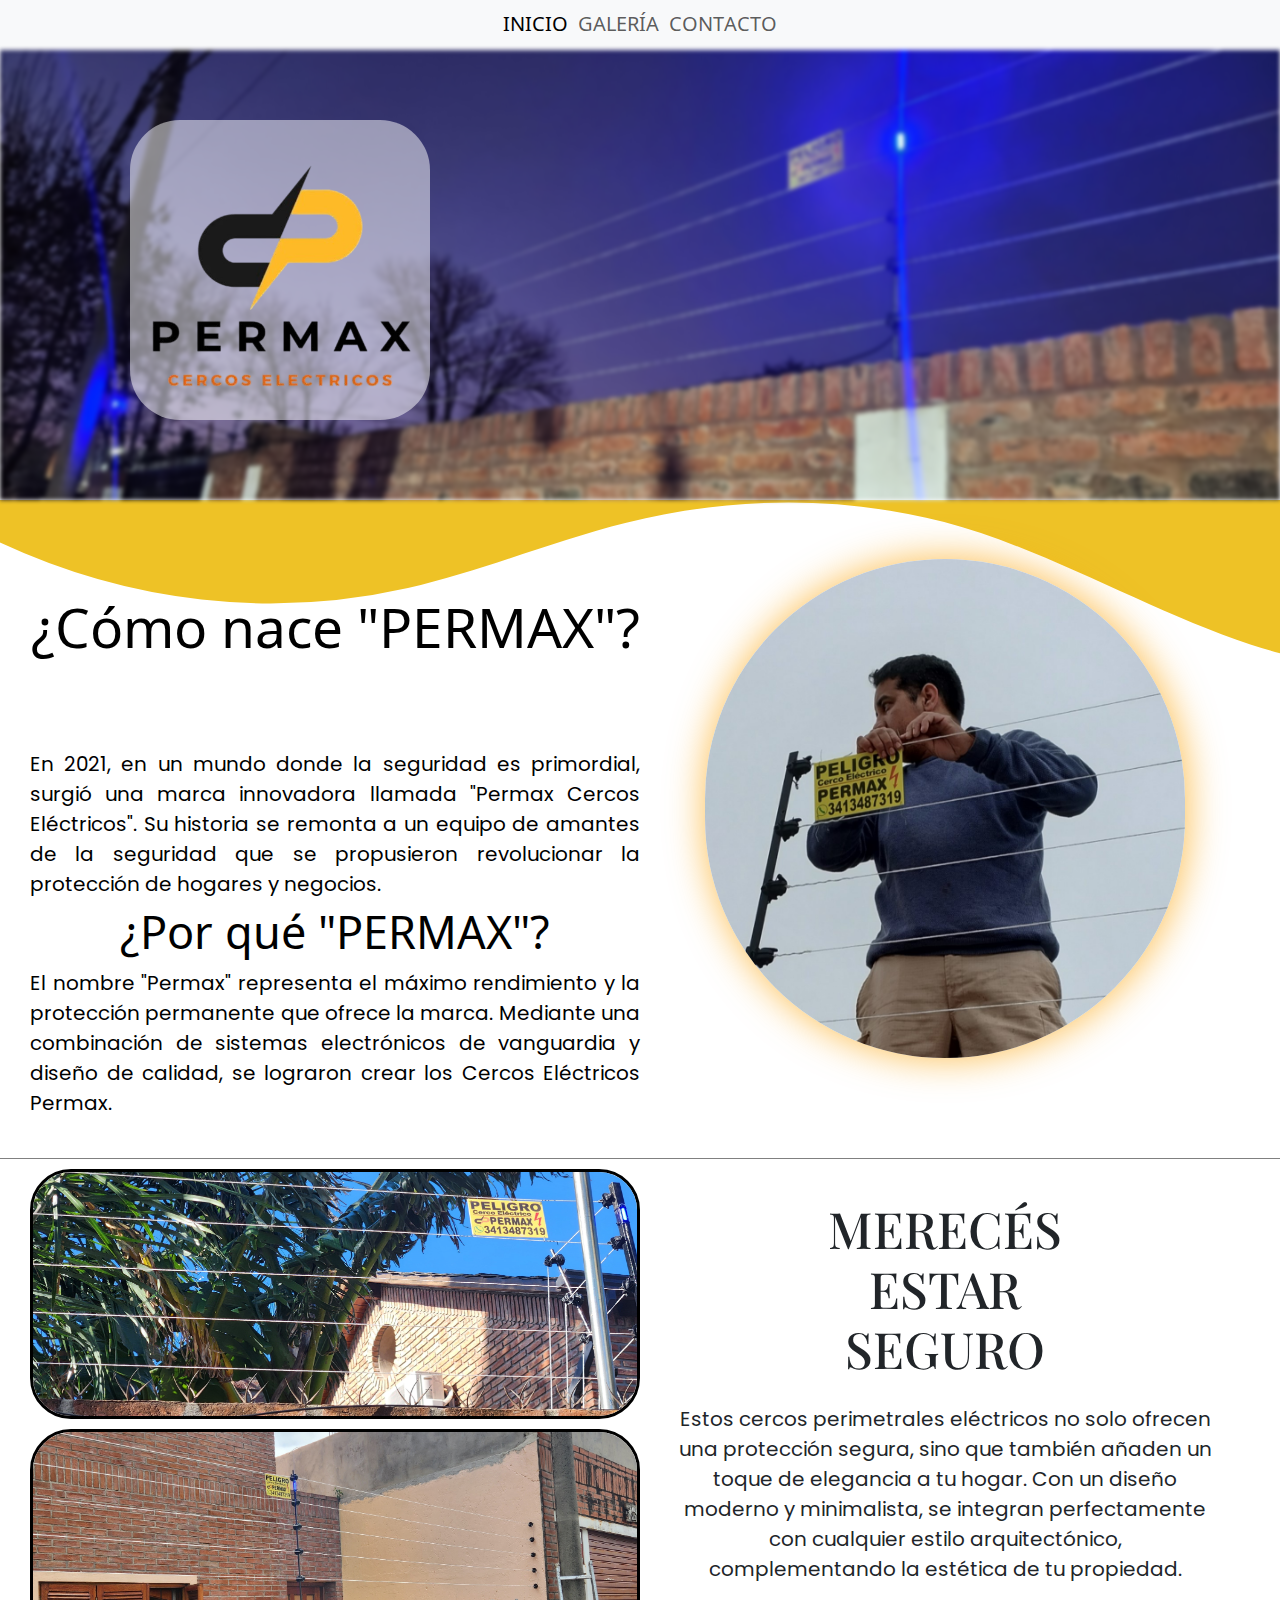
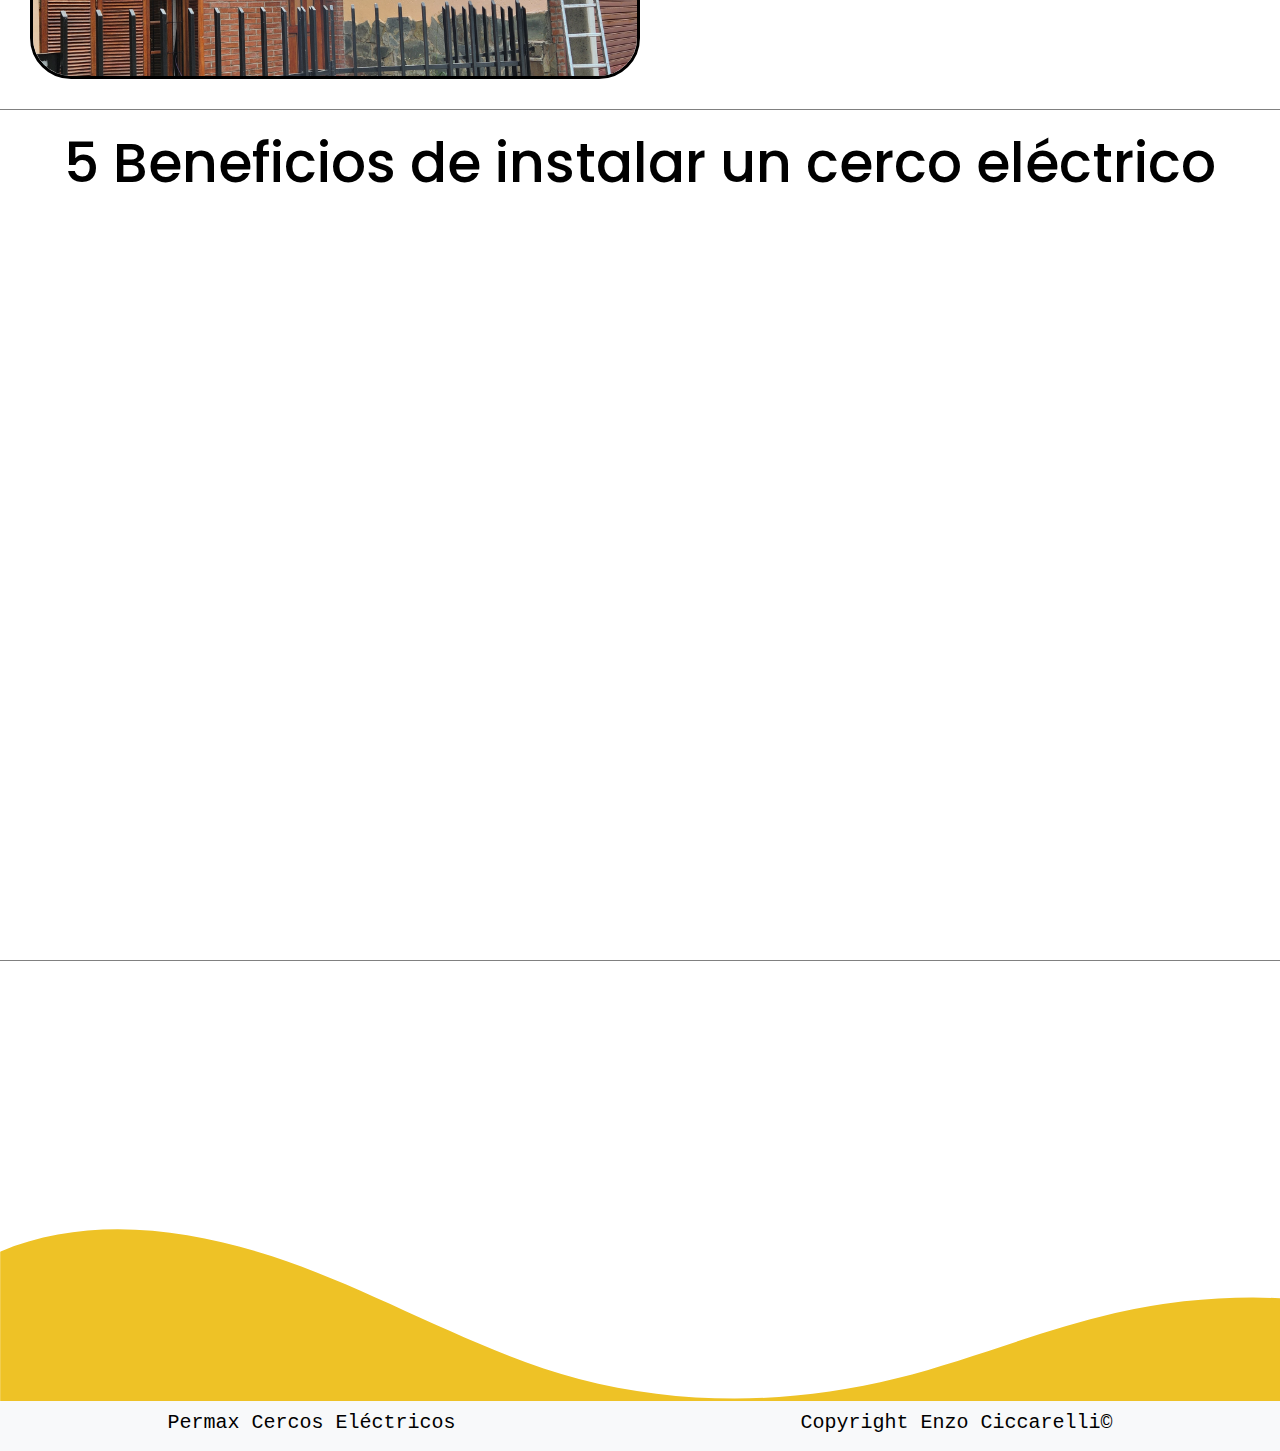
<file: index.html>
<!DOCTYPE html>
<html lang="en">
<head>
    <meta charset="UTF-8">
    <meta name="viewport" content="width=device-width, initial-scale=1.0">
    <meta name="description" content="Cercos perimetrales eléctricos Permax. Seguridad, protección y diseño de calidad, al servicio de tu propiedad.">
    <meta name="keywords" content="cercos eléctricos, cercos, Rosario, Permax, Permax cercos electriocos, permax cercos, cercos eléctricos rosario">
    <link href="https://cdn.jsdelivr.net/npm/bootstrap@5.3.3/dist/css/bootstrap.min.css" rel="stylesheet" integrity="sha384-QWTKZyjpPEjISv5WaRU9OFeRpok6YctnYmDr5pNlyT2bRjXh0JMhjY6hW+ALEwIH" crossorigin="anonymous">
    <link rel="stylesheet" href="https://cdnjs.cloudflare.com/ajax/libs/animate.css/4.1.1/animate.min.css">
    <link href="https://unpkg.com/aos@2.3.1/dist/aos.css" rel="stylesheet">
    <link rel="stylesheet" href="./css/estilos.css">
    <link rel="shortcut icon" href="./medios/logo2.png"/>
    <title>INICIO | PERMAX</title>
</head>
<body>
    <header>
        <nav class="navbar navbar-expand-lg bg-body-tertiary">
            <div class="container-fluid menu">
              <button class="navbar-toggler" type="button" data-bs-toggle="collapse" data-bs-target="#navbarNav" aria-controls="navbarNav" aria-expanded="false" aria-label="Toggle navigation">
                <span class="navbar-toggler-icon"></span>
              </button>
              <div class="collapse navbar-collapse navegador" id="navbarNav">
                <ul class="navbar-nav">
                  <li class="nav-item">
                    <a class="nav-link active" aria-current="page" href="#">INICIO</a>
                  </li>
                  <li class="nav-item">
                    <a class="nav-link" href="./pages/galeria.html">GALERÍA</a>
                  </li>
                  <li class="nav-item">
                    <a class="nav-link" href="./pages/contacto.html">CONTACTO</a>
                  </li>
                </ul>
              </div>
            </div>
          </nav>
    </header>
    <main>
        <section>
            <div>
                <img class="banner" src="./medios/banner.jpg" class="img-fluid" alt="...">
            </div>
            <div class="mediaQlogo">
                <img class="logo" src="./medios/logo.png"></img>
            </div>
            <div>
              <div style="overflow: hidden;">
                <svg
                  preserveAspectRatio="none"
                  viewBox="0 0 1200 120"
                  xmlns="http://www.w3.org/2000/svg"
                  style="fill: #eec226; width: 119%; height: 187px;"
                >
                  <path d="M321.39 56.44c58-10.79 114.16-30.13 172-41.86 82.39-16.72 168.19-17.73 250.45-.39C823.78 31 906.67 72 985.66 92.83c70.05 18.48 146.53 26.09 214.34 3V0H0v27.35a600.21 600.21 0 00321.39 29.09z" />
                </svg>
              </div>
            </div>
        </section>
        <section>
            <div class="informacion">
                <h1 class="titulo">¿Cómo nace "PERMAX"?</h1>
                <P class="descripcion">En 2021, en un mundo donde la seguridad es primordial, surgió una marca innovadora llamada "Permax Cercos Eléctricos". Su historia se remonta a un equipo de amantes de la seguridad que se propusieron revolucionar la protección de hogares y negocios.
                </P>
                <img style="margin: 0px auto;" class="img-info" src="./medios/comoNace.jpg">
                <h2 class="titulo2">¿Por qué "PERMAX"?</h2>
                <p class="descripcion2">El nombre "Permax" representa el máximo rendimiento y la protección permanente que ofrece la marca. Mediante una combinación de sistemas electrónicos de vanguardia y diseño de calidad, se lograron crear los Cercos Eléctricos Permax.</p>
            </div>
            <div class="merecesSeguridad">
              <h3 class="tituloMereces">MERECÉS<br>ESTAR<br>SEGURO</h3>
              <p class="descripcionSeguridad">Estos cercos perimetrales eléctricos no solo ofrecen una protección segura, sino que también añaden un toque de elegancia a tu hogar. Con un diseño moderno y minimalista, se integran perfectamente con cualquier estilo arquitectónico, complementando la estética de tu propiedad.</p>
              <img class="pic" src="./medios/seg.jpg">
              <img class="pic2" src="./medios/merecesSeguridad.jpg">
            </div>
            <div class="informacion2">
              <h2 class="cincoBeneficios">5 Beneficios de instalar un cerco eléctrico</h2>
              <div data-aos="flip-left" class="card">
                <h3 class="tituloSeguridad">SEGURIDAD</h3>
                <p class="desSeguridad">Un cerco eléctrico crea una barrera disuasoria para intrusos,
                  ya que el riesgo de recibir una descarga eléctrica actúa como una
                  protección efectiva.</p>
                <img class="seguridad" src="./medios/proteger.png"> 
              </div>
              <div data-aos="flip-left" class="card2">
                <h3 class="tituloDisuasion">DISUASIÓN</h3>
                <p class="desDisuasion">Saber que hay una barrera electrificada puede hacer que los delincuentes reconsideren su intento de ingresar a la propiedad.</p>
                <img class="disuasion" src="./medios/prohibido.png">
              </div>
              <div data-aos="flip-left" class="card3">
                <h3 class="tituloAlerta">ALERTA TEMPRANA</h3>
                <p class="desAlerta">Muchos cercos eléctricos están conectados a sistemas de alarma que se activan cuando se interrumpe el circuito eléctrico.
                  Esto proporciona una alerta temprana a los residentes.</p>
                  <img class="alerta" src="./medios/peligro.png">
                </div>
              <div data-aos="flip-left" class="card4">
                <h3 class="tituloCosto">COSTO EFECTIVO</h3>
                <p class="desCosto">Comparado con otros sistemas de seguridad, los cercos perimetrales eléctricos suelen ser más accesibles de instalar y mantener.</p>
                <img class="costo" src="./medios/costo.png">
              </div>
              <div data-aos="flip-left" class="card5">
                <h3 class="tituloFlex">FLEXIBILIDAD</h3>
                <p class="desFlex">Los cercos eléctricos pueden adaptarse a diferentes tipos de propiedades y terrenos.
                  Pueden ser instalados en terrenos irregulares, alturas variables y en diferentes tipos de entornos.</p>
                  <img class="flex" src="./medios/flexibilidad.png">
                </div>
            </div>
            <div data-aos="zoom-in" class="servicios">
              <h4 class="tituloServicio">NUESTROS SERVICIOS</h4>
              <div class="icons">
                <img class="pago" src="./medios/pago.png">
                <img class="instalacion" src="./medios/atencion-al-cliente.png">
                <img class="mantenimiento" src="./medios/llave-inglesa.png">
              </div>
              <div class="name-icons">
                <p class="names namesC">Cotización</p>
                <p class="names namesI" style="margin-left: 3rem;">Instalación</p>
                <p class="names namesM">Mantenimiento</p>
              </div>
            </div>
            <div>
              <div style="overflow: hidden;">
                <svg
                  preserveAspectRatio="none"
                  viewBox="0 0 1200 120"
                  xmlns="http://www.w3.org/2000/svg"
                  style="fill: #eec226; width: 119%; height: 187px; transform: rotate(180deg);"
                >
                  <path d="M321.39 56.44c58-10.79 114.16-30.13 172-41.86 82.39-16.72 168.19-17.73 250.45-.39C823.78 31 906.67 72 985.66 92.83c70.05 18.48 146.53 26.09 214.34 3V0H0v27.35a600.21 600.21 0 00321.39 29.09z" />
                </svg>
              </div>
            </div>
        </section>
    </main>
    <footer>
      <p class="textoF">Permax Cercos Eléctricos</p>
      <p class="textoF">Copyright Enzo Ciccarelli©</p>
    </footer>
    <script src="https://cdn.jsdelivr.net/npm/bootstrap@5.3.3/dist/js/bootstrap.bundle.min.js" integrity="sha384-YvpcrYf0tY3lHB60NNkmXc5s9fDVZLESaAA55NDzOxhy9GkcIdslK1eN7N6jIeHz" crossorigin="anonymous"></script>
    <script src="https://unpkg.com/aos@2.3.1/dist/aos.js"></script>
    <script>
      AOS.init();
    </script>
  </body>
</html>
</file>
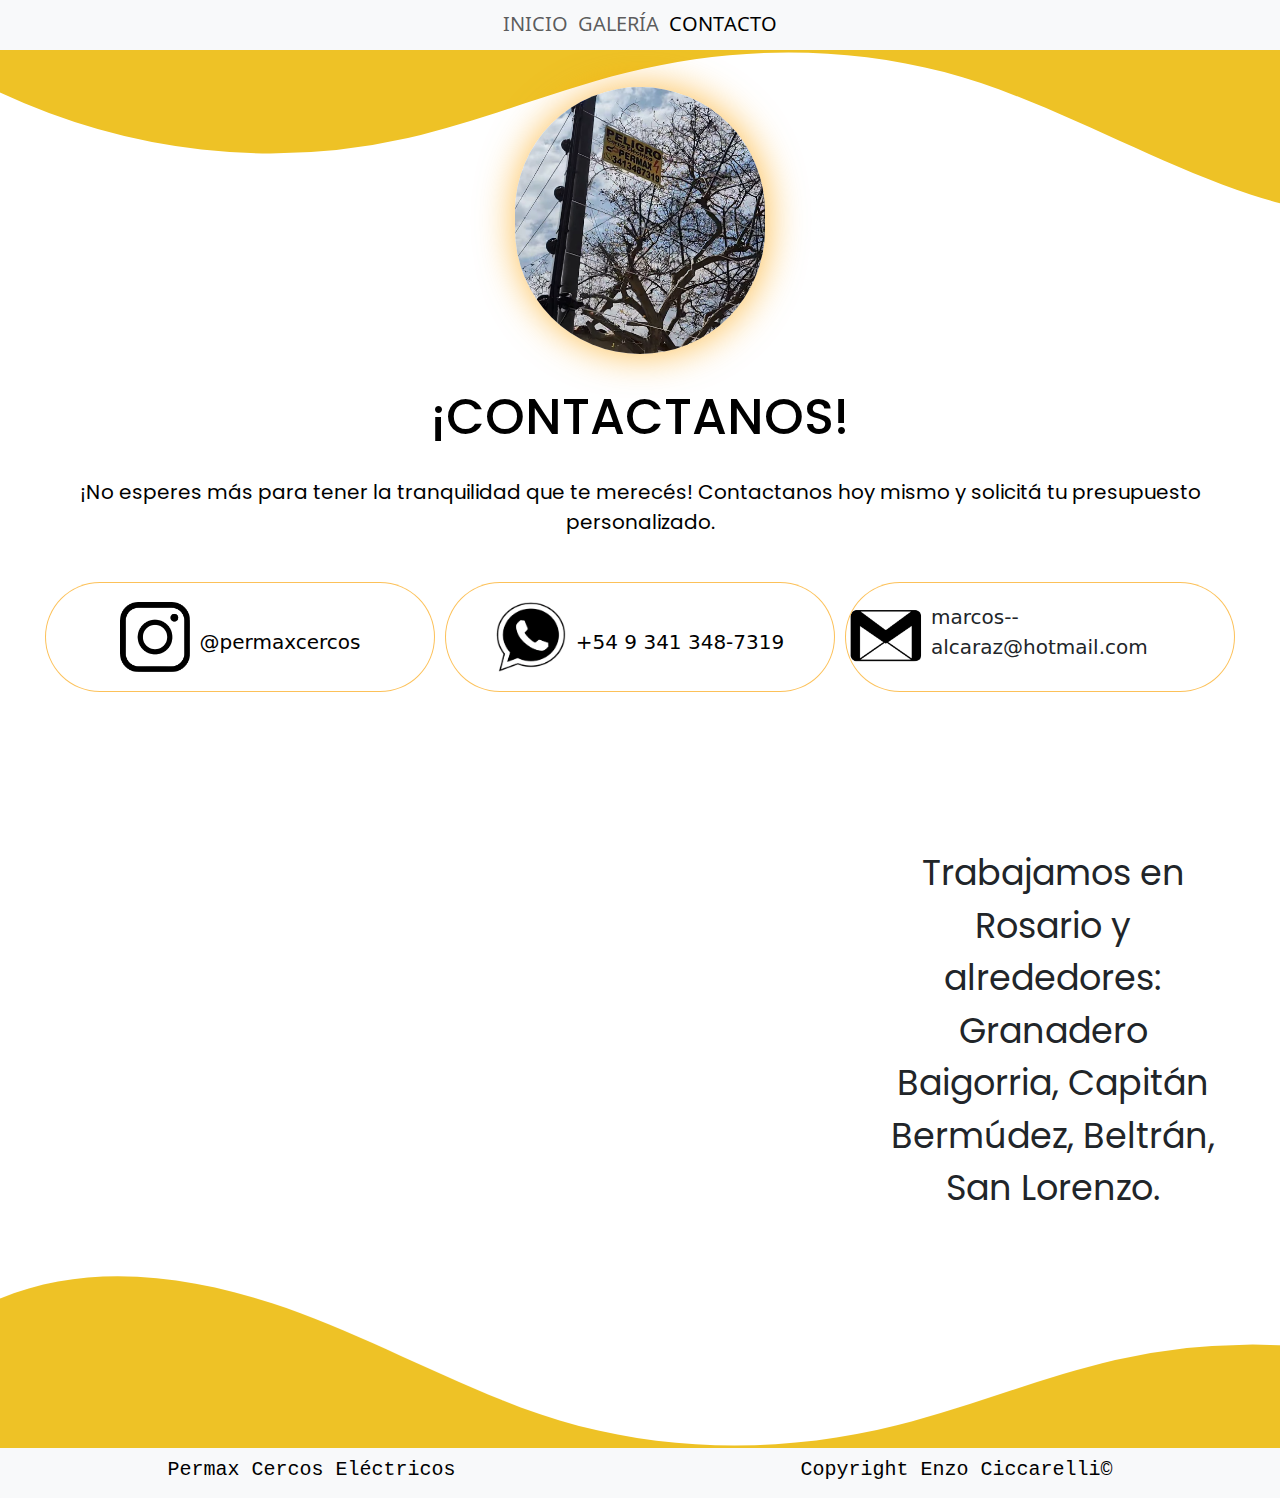
<file: pages/contacto.html>
<!DOCTYPE html>
<html lang="en">
<head>
    <meta charset="UTF-8">
    <meta name="viewport" content="width=device-width, initial-scale=1.0">
    <meta name="description" content="Contactate ahora con Permax Cercos Eléctricos y pedí tu presupuesto.">
    <meta name="keywords" content="cercos eléctricos, cercos, Rosario, Permax, Permax cercos electriocos, permax cercos, cercos eléctricos rosario, contactos, contacto, telefono cercos electricos, telefono permax">
    <link href="https://cdn.jsdelivr.net/npm/bootstrap@5.3.3/dist/css/bootstrap.min.css" rel="stylesheet" integrity="sha384-QWTKZyjpPEjISv5WaRU9OFeRpok6YctnYmDr5pNlyT2bRjXh0JMhjY6hW+ALEwIH" crossorigin="anonymous">
    <link rel="stylesheet" href="https://cdnjs.cloudflare.com/ajax/libs/animate.css/4.1.1/animate.min.css">
    <link rel="stylesheet" href="../css/estilos.css">
    <link rel="shortcut icon" href="../medios/logo2.png"/>
    <title>CONTACTO | PERMAX</title>
</head>
<body>
    <header>
        <nav class="navbar navbar-expand-lg bg-body-tertiary">
            <div class="container-fluid menu">
              <button class="navbar-toggler" type="button" data-bs-toggle="collapse" data-bs-target="#navbarNav" aria-controls="navbarNav" aria-expanded="false" aria-label="Toggle navigation">
                <span class="navbar-toggler-icon"></span>
              </button>
              <div class="collapse navbar-collapse navegador" id="navbarNav">
                <ul class="navbar-nav">
                  <li class="nav-item">
                    <a class="nav-link" aria-current="page" href="../index.html">INICIO</a>
                  </li>
                  <li class="nav-item">
                    <a class="nav-link" href="./galeria.html">GALERÍA</a>
                  </li>
                  <li class="nav-item">
                    <a class="nav-link active" href="./contacto.html">CONTACTO</a>
                  </li>
                </ul>
              </div>
            </div>
          </nav>
    </header>
    <main>
        <section>
            <div style="overflow: hidden;">
                <svg
                    preserveAspectRatio="none"
                    viewBox="0 0 1200 120"
                    xmlns="http://www.w3.org/2000/svg"
                    style="fill: #eec226; width: 119%; height: 187px;"
                >
                <path d="M321.39 56.44c58-10.79 114.16-30.13 172-41.86 82.39-16.72 168.19-17.73 250.45-.39C823.78 31 906.67 72 985.66 92.83c70.05 18.48 146.53 26.09 214.34 3V0H0v27.35a600.21 600.21 0 00321.39 29.09z" />
                </svg>
            </div>
            <div class="contact">
                <h1 class="tituloContacto animate__animated animate__backInDown">¡CONTACTANOS!</h1>
                <img class="cartel" src="../medios/galeria7.png">
                <p class="in"> ¡No esperes más para tener la tranquilidad que te merecés! Contactanos hoy mismo y solicitá tu presupuesto personalizado.</p>
                <div class="contenedor">
                  <div class="circulo">
                    <a href="https://www.instagram.com/permaxcercos/?hl=es-la" target="_blank">
                      <img class="ig" src="../medios/igblack2.png">
                    </a>
                    <a style="text-decoration: none;" href="https://www.instagram.com/permaxcercos/?hl=es-la" target="_blank">
                      <p class="datos">@permaxcercos</p>
                    </a>
                  </div>
                  <div class="circulo">
                    <a href="https://wa.link/zyt2f6"target="_blank">
                      <img class="wsp" src="../medios/wspBlack2.png">
                    </a>
                    <a style="text-decoration: none;" href="https://wa.link/zyt2f6"target="_blank">
                      <p class="datos">+54 9 341 348-7319</p>
                    </a>
                  </div>
                  <div class="circulo">
                    <img class="gmail" src="../medios/gmailBlack.png">
                    <p class="datosGmail">marcos--alcaraz@hotmail.com</p>
                  </div>
                </div>
                <div class="mapa">
                    <iframe class="mapa2" src="https://www.google.com/maps/embed?pb=!1m18!1m12!1m3!1d107134.7530390409!2d-60.77903991921056!3d-32.9520382045163!2m3!1f0!2f0!3f0!3m2!1i1024!2i768!4f13.1!3m3!1m2!1s0x95b6539335d7d75b%3A0xec4086e90258a557!2sRosario%2C%20Santa%20Fe!5e0!3m2!1ses-419!2sar!4v1729398047788!5m2!1ses-419!2sar" width="700" height="550" style="border-radius: 2rem; margin-top: -10rem;" allowfullscreen="" loading="lazy" referrerpolicy="no-referrer-when-downgrade"></iframe>
                </div>
                <p class="desMapa">Trabajamos en Rosario y alrededores: Granadero Baigorria, Capitán Bermúdez, Beltrán, San Lorenzo.</p>
            </div>
            <div style="overflow: hidden; margin-top: -5rem;">
              <svg
                preserveAspectRatio="none"
                viewBox="0 0 1200 120"
                xmlns="http://www.w3.org/2000/svg"
                style="fill: #eec226; width: 119%; height: 187px; transform: rotate(180deg);"
              >
                <path d="M321.39 56.44c58-10.79 114.16-30.13 172-41.86 82.39-16.72 168.19-17.73 250.45-.39C823.78 31 906.67 72 985.66 92.83c70.05 18.48 146.53 26.09 214.34 3V0H0v27.35a600.21 600.21 0 00321.39 29.09z" />
              </svg>
            </div>
            
        </section>
    </main>
    <footer>
      <p class="textoF">Permax Cercos Eléctricos</p>
      <p class="textoF">Copyright Enzo Ciccarelli©</p>
    </footer>
    <script src="https://cdn.jsdelivr.net/npm/bootstrap@5.3.3/dist/js/bootstrap.bundle.min.js" integrity="sha384-YvpcrYf0tY3lHB60NNkmXc5s9fDVZLESaAA55NDzOxhy9GkcIdslK1eN7N6jIeHz" crossorigin="anonymous"></script>
</body>
</html>
</file>
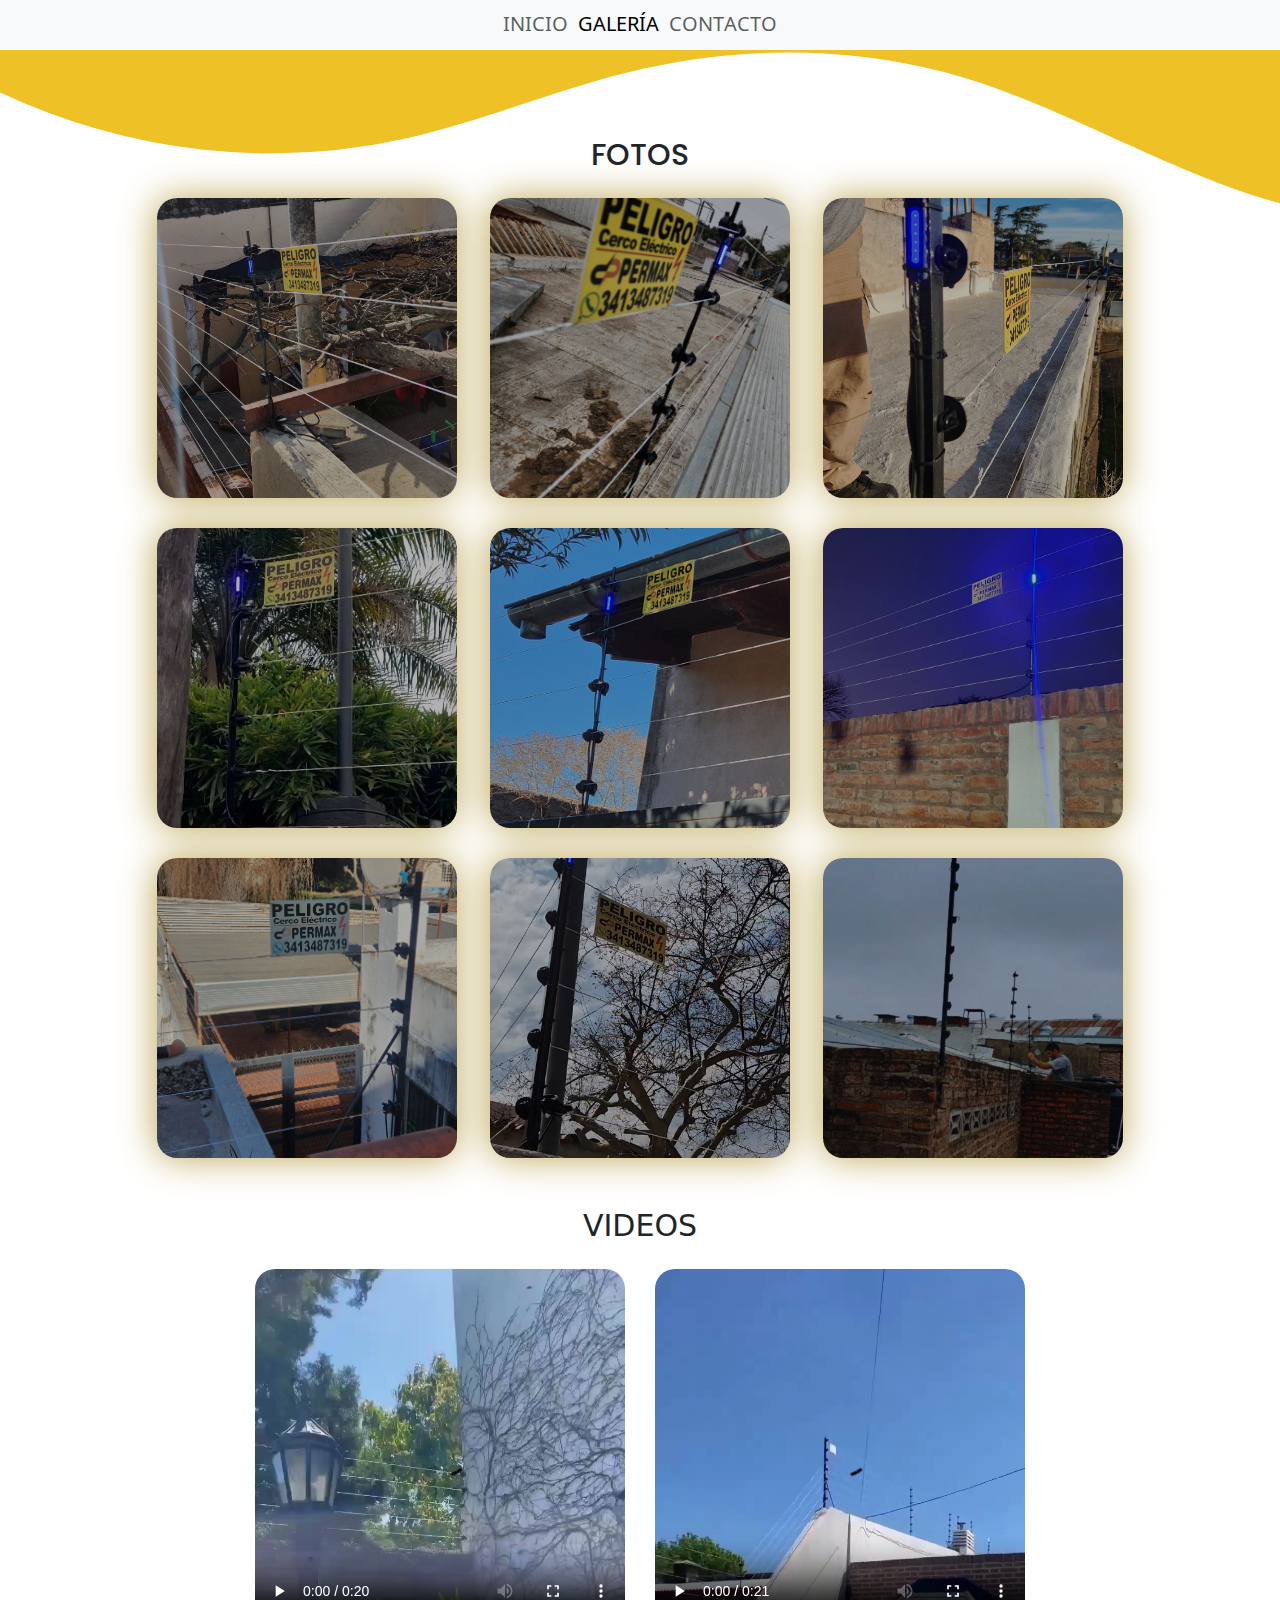
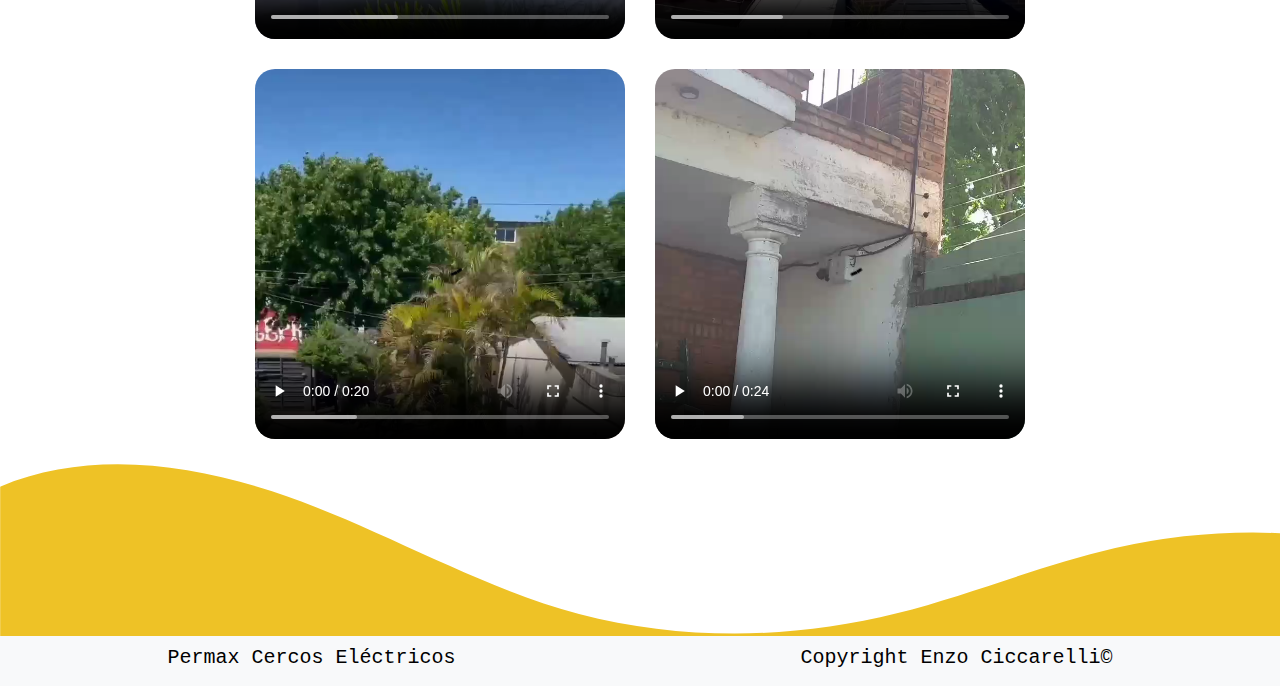
<file: pages/galeria.html>
<!DOCTYPE html>
<html lang="en">
<head>
    <meta charset="UTF-8">
    <meta name="viewport" content="width=device-width, initial-scale=1.0">
    <meta name="description" content="Conocé el trabajo de Permax Cercos Eléctricos explorando en nuestra galería de fotos y videos.">
    <meta name="keywords" content="cercos eléctricos, cercos, Rosario, Permax, Permax cercos electriocos, permax cercos, cercos eléctricos rosario, fotos cercos electricos">
    <link href="https://cdn.jsdelivr.net/npm/bootstrap@5.3.3/dist/css/bootstrap.min.css" rel="stylesheet" integrity="sha384-QWTKZyjpPEjISv5WaRU9OFeRpok6YctnYmDr5pNlyT2bRjXh0JMhjY6hW+ALEwIH" crossorigin="anonymous">
    <link rel="stylesheet" href="https://cdnjs.cloudflare.com/ajax/libs/animate.css/4.1.1/animate.min.css">
    <link href="https://unpkg.com/aos@2.3.1/dist/aos.css" rel="stylesheet">
    <link rel="stylesheet" href="../css/estilos.css">
    <link rel="shortcut icon" href="../medios/logo2.png"/>
    <title>GALERIA | PERMAX</title>
</head>
<body>
    <header>
        <nav class="navbar navbar-expand-lg bg-body-tertiary">
            <div class="container-fluid menu">
              <button class="navbar-toggler" type="button" data-bs-toggle="collapse" data-bs-target="#navbarNav" aria-controls="navbarNav" aria-expanded="false" aria-label="Toggle navigation">
                <span class="navbar-toggler-icon"></span>
              </button>
              <div class="collapse navbar-collapse navegador" id="navbarNav">
                <ul class="navbar-nav">
                  <li class="nav-item">
                    <a class="nav-link" aria-current="page" href="../index.html">INICIO</a>
                  </li>
                  <li class="nav-item">
                    <a class="nav-link active" href="./galeria.html">GALERÍA</a>
                  </li>
                  <li class="nav-item">
                    <a class="nav-link" href="./contacto.html">CONTACTO</a>
                  </li>
                </ul>
              </div>
            </div>
          </nav>
    </header>
    <main>
        <section class="galery">
            <div style="overflow: hidden; margin-bottom: -10rem;">
                <svg
                  preserveAspectRatio="none"
                  viewBox="0 0 1200 120"
                  xmlns="http://www.w3.org/2000/svg"
                  style="fill: #eec226; width: 119%; height: 187px;"
                >
                  <path d="M321.39 56.44c58-10.79 114.16-30.13 172-41.86 82.39-16.72 168.19-17.73 250.45-.39C823.78 31 906.67 72 985.66 92.83c70.05 18.48 146.53 26.09 214.34 3V0H0v27.35a600.21 600.21 0 00321.39 29.09z" />
                </svg>
              </div>
            <h1 class="tituloGaleria">FOTOS</h1>
            <div class="columna">
                <img src="../medios/galeria1.jpg">
                <img src="../medios/galeria2.jpg">
                <img src="../medios/galeria3.jpg">
                <img src="../medios/seguro3.jpg">
                <img src="../medios/galeria6.jpg">
                <img src="../medios/galeria5.jpg">
                <img src="../medios/comoNace3.jpg">
                <img src="../medios/galeria7.png">
                <img src="../medios/galeria8.png">
                
            </div>
            <h2 class="tituloGaleriaVideos">VIDEOS</h2>
            <div class="columnaVideos">
                <video controls>
                    <source src="../medios/videoGalery.mp4" type="video/mp4">
                </video>
                <video controls>
                    <source src="../medios/videoGalery2.mp4" type="video/mp4">
                </video>
                <video controls>
                    <source src="../medios/videoGalery3.mp4" type="video/mp4">
                </video>
                <video controls>
                    <source src="../medios/galery4.mp4" type="video/mp4">
                </video>
            </div>
            <div style="overflow: hidden;">
                <svg
                  preserveAspectRatio="none"
                  viewBox="0 0 1200 120"
                  xmlns="http://www.w3.org/2000/svg"
                  style="fill: #eec226; width: 119%; height: 187px; transform: rotate(180deg);"
                >
                  <path d="M321.39 56.44c58-10.79 114.16-30.13 172-41.86 82.39-16.72 168.19-17.73 250.45-.39C823.78 31 906.67 72 985.66 92.83c70.05 18.48 146.53 26.09 214.34 3V0H0v27.35a600.21 600.21 0 00321.39 29.09z" />
                </svg>
              </div>
        </section>
    </main>
    <footer>
        <p class="textoF">Permax Cercos Eléctricos</p>
        <p class="textoF">Copyright Enzo Ciccarelli©</p>
    </footer>
    <script src="https://cdn.jsdelivr.net/npm/bootstrap@5.3.3/dist/js/bootstrap.bundle.min.js" integrity="sha384-YvpcrYf0tY3lHB60NNkmXc5s9fDVZLESaAA55NDzOxhy9GkcIdslK1eN7N6jIeHz" crossorigin="anonymous"></script>
    <script src="https://unpkg.com/aos@2.3.1/dist/aos.js"></script>
    <script>
      AOS.init();
    </script>
</body>
</html>
</file>
<file: css/estilos.css>
@import url("https://fonts.googleapis.com/css2?family=Playfair+Display:ital,wght@0,400..900;1,400..900&display=swap");
@import url("https://fonts.googleapis.com/css2?family=Playfair+Display:ital,wght@0,400..900;1,400..900&family=Poppins:ital,wght@0,100;0,200;0,300;0,400;0,500;0,600;0,700;0,800;0,900;1,100;1,200;1,300;1,400;1,500;1,600;1,700;1,800;1,900&display=swap");
@import url("https://fonts.googleapis.com/css2?family=Noto+Sans+Elbasan&family=Playfair+Display:ital,wght@0,400..900;1,400..900&family=Poppins:ital,wght@0,100;0,200;0,300;0,400;0,500;0,600;0,700;0,800;0,900;1,100;1,200;1,300;1,400;1,500;1,600;1,700;1,800;1,900&display=swap");
* {
  margin: 0;
  padding: 0;
  box-sizing: border-box;
}

html {
  font-size: 62.5%;
}

body {
  background-color: white;
}
body header .navbar {
  background-color: #f8f9fa !important;
}
body header .navbar div .navbar-toggler {
  background-color: gold !important;
}
body header .navbar div .nombre-empresa {
  font-size: 3rem;
}
body header .navbar div div {
  justify-content: center;
}
body header .navbar div div ul li a {
  font-size: 2rem !important;
  font-family: "Noto Sans Elbasan", sans-serif;
}
body header .navbar ul {
  font-size: 1rem;
}
body main section div .banner {
  width: 100%;
  height: auto;
  filter: blur(2px);
  -webkit-filter: blur(2px);
  -moz-filter: blur(2px);
}
body main section .mediaQlogo .logo {
  margin-top: -46rem;
  background-color: rgba(255, 255, 255, 0.5);
  height: 38rem;
  border-radius: 5rem;
  vertical-align: middle;
  margin-left: 14rem;
  padding-bottom: 1rem;
  position: absolute;
}
body main section .informacion {
  border-top: solid 0.2rem white;
  display: grid;
  grid-template-columns: 1fr 1fr;
  grid-template-rows: 100px;
  grid-template-areas: "titulo foto" "des foto" "titulo2 foto" "des2 foto";
  border-bottom: solid 0.1rem gray;
  margin-top: -10rem;
  padding: 3rem;
}
body main section .informacion .titulo {
  color: black;
  font-size: 4rem;
  grid-area: titulo;
  padding-left: 3rem;
  margin-top: 1rem;
  font-family: "Noto Sans Elbasan", sans-serif;
}
body main section .informacion .descripcion {
  color: black;
  font-size: 2.5rem;
  text-align: justify;
  padding-left: 3rem;
  grid-area: des;
  font-family: "Poppins", sans-serif;
}
body main section .informacion .img-info {
  margin-top: -7rem;
  width: 50rem;
  grid-area: foto;
  border-radius: 32rem;
  margin-left: 12rem;
  box-shadow: 1px 0px 36px 2px rgba(250, 163, 7, 0.67);
  -webkit-box-shadow: 1px 0px 36px 2px rgba(250, 163, 7, 0.67);
  -moz-box-shadow: 1px 0px 36px 2px rgba(250, 163, 7, 0.67);
}
body main section .informacion .titulo2 {
  grid-area: titulo2;
  color: black;
  font-size: 3rem;
  padding-left: 3rem;
  font-family: "Noto Sans Elbasan", sans-serif;
}
body main section .informacion .descripcion2 {
  grid-area: des2;
  color: black;
  font-size: 2.5rem;
  text-align: justify;
  width: 85rem;
  padding-left: 3rem;
  font-family: "Poppins", sans-serif;
}
body main section .merecesSeguridad {
  display: grid;
  grid-template-columns: 1fr 1fr;
  grid-template-rows: 370px;
  grid-template-areas: "pic titulo" "pic2 des" "pic3 des";
  padding: 3rem;
  margin-top: 1rem;
  border-bottom: solid 0.1rem gray;
}
body main section .merecesSeguridad .tituloMereces {
  grid-area: titulo;
  font-size: 7rem;
  text-align: center;
  font-family: "Playfair Display", serif;
}
body main section .merecesSeguridad .descripcionSeguridad {
  grid-area: des;
  font-size: 2.5rem;
  text-align: justify;
  padding: 3.5rem;
  font-family: "Poppins", sans-serif;
  margin-top: -9rem;
}
body main section .merecesSeguridad .pic {
  grid-area: pic;
  width: 100%;
  border-radius: 41px 41px 41px 41px;
  -webkit-border-radius: 41px 41px 41px 41px;
  -moz-border-radius: 41px 41px 41px 41px;
  margin-top: -3rem;
  border: 3px solid #000000;
}
body main section .merecesSeguridad .pic2 {
  grid-area: pic2;
  width: 100%;
  border-radius: 41px 41px 41px 41px;
  -webkit-border-radius: 41px 41px 41px 41px;
  -moz-border-radius: 41px 41px 41px 41px;
  border: 3px solid #000000;
}
body main section .informacion2 {
  display: grid;
  grid-template-columns: 1fr 1fr 1fr;
  grid-template-rows: 100px;
  grid-template-areas: "titulo titulo titulo" "card1 card2 card3" "card4 card5 card5";
  row-gap: 1rem;
  -moz-column-gap: 1rem;
       column-gap: 1rem;
  padding: 2rem;
  border-bottom: solid 0.1rem gray;
}
body main section .informacion2 .cincoBeneficios {
  font-size: 5.5rem;
  color: black;
  grid-area: titulo;
  text-align: center;
  font-family: "Poppins", sans-serif;
}
body main section .informacion2 .card {
  background: rgb(252, 184, 46);
  background: radial-gradient(circle, rgb(252, 184, 46) 87%, rgb(255, 255, 255) 99%, rgb(0, 0, 0) 100%);
  grid-area: card1;
  text-align: -webkit-center;
  height: 24rem;
  border-radius: 3rem;
  align-items: center;
  padding: 1rem;
  border: solid 0.2rem #000;
  box-shadow: -1px 0px 16px 0px rgba(0, 0, 0, 0.75);
  -webkit-box-shadow: -1px 0px 16px 0px rgba(0, 0, 0, 0.75);
  -moz-box-shadow: -1px 0px 16px 0px rgba(0, 0, 0, 0.75);
}
body main section .informacion2 .card .tituloSeguridad {
  color: black;
  font-family: "Poppins", sans-serif;
  font-size: 2.5rem;
}
body main section .informacion2 .card .desSeguridad {
  color: black;
  font-size: 2rem;
  font-family: "Poppins", sans-serif;
}
body main section .informacion2 .card .seguridad {
  width: 5rem;
}
body main section .informacion2 .card2 {
  background: rgb(252, 184, 46);
  background: radial-gradient(circle, rgb(252, 184, 46) 87%, rgb(255, 255, 255) 99%, rgb(0, 0, 0) 100%);
  grid-area: card2;
  text-align: -webkit-center;
  height: 24rem;
  border-radius: 3rem;
  align-items: center;
  padding: 1rem;
  border: solid 0.2rem black;
  box-shadow: -1px 0px 16px 0px rgba(0, 0, 0, 0.75);
  -webkit-box-shadow: -1px 0px 16px 0px rgba(0, 0, 0, 0.75);
  -moz-box-shadow: -1px 0px 16px 0px rgba(0, 0, 0, 0.75);
}
body main section .informacion2 .card2 .tituloDisuasion {
  color: black;
  font-family: "Poppins", sans-serif;
  font-size: 2.5rem;
}
body main section .informacion2 .card2 .desDisuasion {
  color: black;
  font-size: 2rem;
  font-family: "Poppins", sans-serif;
}
body main section .informacion2 .card2 .disuasion {
  margin-top: 1rem;
  width: 5.5rem;
}
body main section .informacion2 .card3 {
  background: rgb(252, 184, 46);
  background: radial-gradient(circle, rgb(252, 184, 46) 87%, rgb(255, 255, 255) 99%, rgb(0, 0, 0) 100%);
  grid-area: card3;
  text-align: -webkit-center;
  height: 24rem;
  border-radius: 3rem;
  align-items: center;
  padding: 1rem;
  border: solid 0.2rem black;
  box-shadow: -1px 0px 16px 0px rgba(0, 0, 0, 0.75);
  -webkit-box-shadow: -1px 0px 16px 0px rgba(0, 0, 0, 0.75);
  -moz-box-shadow: -1px 0px 16px 0px rgba(0, 0, 0, 0.75);
}
body main section .informacion2 .card3 .tituloAlerta {
  color: black;
  font-family: "Poppins", sans-serif;
  font-size: 2rem;
}
body main section .informacion2 .card3 .desAlerta {
  color: black;
  font-size: 2rem;
  font-family: "Poppins", sans-serif;
}
body main section .informacion2 .card3 .alerta {
  width: 6rem;
  margin-top: -0.5rem;
}
body main section .informacion2 .card4 {
  background: rgb(252, 184, 46);
  background: radial-gradient(circle, rgb(252, 184, 46) 87%, rgb(255, 255, 255) 99%, rgb(0, 0, 0) 100%);
  grid-area: card4;
  text-align: -webkit-center;
  height: 24rem;
  border-radius: 3rem;
  width: 50rem;
  margin-left: 50%;
  padding: 1rem;
  border: solid 0.2rem black;
  box-shadow: -1px 0px 16px 0px rgba(0, 0, 0, 0.75);
  -webkit-box-shadow: -1px 0px 16px 0px rgba(0, 0, 0, 0.75);
  -moz-box-shadow: -1px 0px 16px 0px rgba(0, 0, 0, 0.75);
}
body main section .informacion2 .card4 .tituloCosto {
  color: black;
  font-family: "Poppins", sans-serif;
  font-size: 2.5rem;
}
body main section .informacion2 .card4 .desCosto {
  color: black;
  font-size: 2rem;
  font-family: "Poppins", sans-serif;
}
body main section .informacion2 .card4 .costo {
  width: 7rem;
}
body main section .informacion2 .card5 {
  background: rgb(252, 184, 46);
  background: radial-gradient(circle, rgb(252, 184, 46) 87%, rgb(255, 255, 255) 99%, rgb(0, 0, 0) 100%);
  grid-area: card5;
  text-align: -webkit-center;
  height: 24rem;
  border-radius: 3rem;
  position: relative;
  width: 50rem;
  margin-left: 25%;
  padding: 1rem;
  border: solid 0.2rem black;
  box-shadow: -1px 0px 16px 0px rgba(0, 0, 0, 0.75);
  -webkit-box-shadow: -1px 0px 16px 0px rgba(0, 0, 0, 0.75);
  -moz-box-shadow: -1px 0px 16px 0px rgba(0, 0, 0, 0.75);
}
body main section .informacion2 .card5 .tituloFlex {
  color: black;
  font-family: "Poppins", sans-serif;
  font-size: 2.5rem;
}
body main section .informacion2 .card5 .desFlex {
  color: black;
  font-size: 1.8rem;
  font-family: "Poppins", sans-serif;
}
body main section .informacion2 .card5 .flex {
  margin-top: -0.5rem;
  width: 7rem;
}
body main section .servicios {
  text-align: center;
  margin-top: 3rem;
  margin-bottom: -11rem;
}
body main section .servicios .tituloServicio {
  color: black;
  font-size: 4rem;
  margin-bottom: 3.5rem;
  font-family: "Poppins", sans-serif;
}
body main section .servicios .icons {
  background-color: rgba(255, 255, 255, 0.5);
  display: flex;
  flex-direction: row;
  align-items: baseline;
  justify-content: center;
  gap: 12rem;
}
body main section .servicios .icons .pago {
  width: 12rem;
}
body main section .servicios .icons .instalacion {
  width: 12rem;
}
body main section .servicios .icons .mantenimiento {
  width: 12rem;
}
body main section .servicios .name-icons {
  display: flex;
  flex-direction: row;
  justify-content: center;
  gap: 10rem;
}
body main section .servicios .name-icons .names {
  color: black;
  font-size: 2rem;
}
body footer {
  display: flex;
  background-color: #f8f9fa;
  width: 100%;
  height: 81px;
  position: sticky;
  top: 0px;
  width: 100%;
  block-size: 50px;
  justify-content: space-around;
  -moz-column-gap: 1rem;
       column-gap: 1rem;
}
body footer .textoF {
  font-size: 2rem;
  color: black;
  font-family: "Inconsolata", monospace;
  text-align: center;
  margin-top: 0.7rem;
}

body main section .contact {
  display: grid;
  grid-template-columns: 1fr 1fr 1fr;
  grid-template-rows: 200px;
  grid-template-areas: "cartel cartel cartel" "titulo titulo titulo" "des des des" "info info info" "mapa mapa desMapa";
  padding: 2rem;
  justify-items: center;
}
body main section .contact .tituloContacto {
  color: black;
  font-size: 5rem;
  text-align: center;
  grid-area: titulo;
  margin-top: -7rem;
  font-family: "Poppins", sans-serif;
}
body main section .contact .cartel {
  grid-area: cartel;
  width: 25rem;
  margin-top: 1rem;
  border-radius: 15rem;
  box-shadow: 1px 0px 36px 2px rgba(250, 163, 7, 0.67);
  -webkit-box-shadow: 1px 0px 36px 2px rgba(250, 163, 7, 0.67);
  -moz-box-shadow: 1px 0px 36px 2px rgba(250, 163, 7, 0.67);
  margin-top: -17rem;
}
body main section .contact .mapa {
  grid-area: mapa;
  margin-top: 12rem;
  width: 100%;
  margin-bottom: 3rem;
}
body main section .contact .mapa .mapa2 {
  width: 100%;
}
body main section .contact .in {
  color: black;
  font-size: 2.3rem;
  grid-area: des;
  margin-top: 1rem;
  text-align: justify;
  padding-right: 3rem;
  font-family: "Poppins", sans-serif;
}
body main section .contact .desMapa {
  grid-area: desMapa;
  font-size: 3rem;
  padding: 3rem;
  width: auto;
  text-align: center;
  margin-top: 10rem;
  font-family: "Poppins", sans-serif;
}
body main section .contact .contenedor {
  grid-area: info;
  width: 100%;
  height: -moz-fit-content;
  height: fit-content;
  display: flex;
  flex-direction: row;
  margin-left: 1rem;
  padding: 25px 25px;
  gap: 1rem;
  justify-content: center;
  border-radius: 45px 45px 45px 45px;
  -webkit-border-radius: 45px 45px 45px 45px;
  -moz-border-radius: 45px 45px 45px 45px;
  margin-top: 1rem;
}
body main section .contact .contenedor a .datos {
  color: black;
  font-size: 2rem;
  margin-top: 1rem;
  margin-left: 1rem;
}
body main section .contact .contenedor .datosGmail {
  font-size: 2rem;
  width: auto;
  margin-left: 0.5rem;
}
body main section .contact .contenedor .circulo {
  width: 100%;
  height: 11rem;
  border-radius: 1%;
  background-color: rgba(255, 255, 255, 0.5);
  display: flex;
  align-items: center;
  justify-content: center;
  flex-direction: row;
  overflow: hidden;
  border: solid 0.1rem rgba(250, 163, 7, 0.67);
  border-radius: 10rem;
}
body main section .contact .contenedor .circulo:hover {
  box-shadow: 1px 0px 36px 2px rgba(250, 163, 7, 0.67);
  -webkit-box-shadow: 1px 0px 36px 2px rgba(250, 163, 7, 0.67);
  -moz-box-shadow: 1px 0px 36px 2px rgba(250, 163, 7, 0.67);
  transition-duration: 0.3s;
}
body main section .contact .contenedor .circulo .ig {
  width: 7rem;
  height: 7rem;
}
body main section .contact .contenedor .circulo .gmail {
  width: 8rem;
  height: 8rem;
}
body main section .contact .contenedor .circulo .wsp {
  width: 7rem;
  height: 7rem;
}

body main .galery .tituloGaleria {
  text-align: center;
  font-size: 3rem;
  margin-bottom: 2.5rem;
  font-family: "Poppins", sans-serif;
}
body main .galery .tituloGaleriaVideos {
  text-align: center;
  font-size: 3rem;
  margin-bottom: 2.5rem;
  margin-top: 2rem;
}
body main .galery .columna {
  display: flex;
  width: 100%;
  flex: 25%;
  justify-content: space-around;
  flex-wrap: wrap;
  max-width: 1000px;
  margin: auto;
}
body main .galery .columna img {
  width: 30rem;
  height: 30rem;
  margin-bottom: 3rem;
  -o-object-fit: cover;
     object-fit: cover;
  border-radius: 2rem;
  box-shadow: -1px 0px 36px 0px rgba(238, 194, 38, 0.75);
  -webkit-box-shadow: -1px 0px 36px 0px rgba(238, 194, 38, 0.75);
  -moz-box-shadow: -1px 0px 36px 0px rgba(238, 194, 38, 0.75);
  filter: brightness(70%);
}
body main .galery .columna img:hover {
  filter: brightness(100%);
}
body main .galery .columnaVideos {
  display: flex;
  width: 100%;
  flex: 25%;
  justify-content: center;
  -moz-column-gap: 3rem;
       column-gap: 3rem;
  flex-wrap: wrap;
  max-width: 1000px;
  margin: auto;
  margin-bottom: -8rem;
}
body main .galery .columnaVideos video {
  border-radius: 2rem;
  width: 37rem;
  height: 37rem;
  margin-bottom: 3rem;
  -o-object-fit: cover;
     object-fit: cover;
}

@media only screen and (max-width: 699px) {
  body main section .contact {
    grid-template-columns: 1fr;
    grid-template-rows: 77px;
    grid-template-areas: "cartel" "titulo" "des" "info" "mapa" "desMapa";
    margin: 0px auto;
  }
  body main section .contact .in {
    margin-top: 0rem;
    width: auto;
    font-size: 2rem;
    padding-right: 0rem;
    padding: 1rem;
    text-align: center;
    border-bottom: solid 0.1rem gray;
  }
  body main section .contact .cartel {
    width: 20rem;
  }
  body main section .contact .tituloContacto {
    font-size: 4rem;
    padding-left: 0rem;
    width: auto;
    margin-top: -1rem;
  }
  body main section .contact .mapa {
    margin: 0px auto !important;
    width: 100%;
    border-bottom: solid 0.1rem gray;
    border-top: solid 0.1rem gray;
  }
  body main section .contact .mapa .mapa2 {
    margin-top: 2rem !important;
    width: 100% !important;
  }
  body main section .contact .contenedor {
    width: 20rem;
    margin-top: 1rem;
    margin-left: 0rem;
    flex-direction: column;
    align-items: center;
    margin: 0px auto;
  }
  body main section .contact .contenedor .circulo {
    width: -moz-max-content;
    width: max-content;
  }
  body main section .contact .contenedor .circulo .ig {
    margin-left: 1rem;
    width: 4rem;
    height: 4rem;
  }
  body main section .contact .contenedor .circulo .gmail {
    margin-left: 1rem;
    width: 4rem;
    height: 4rem;
  }
  body main section .contact .contenedor .circulo .wsp {
    margin-left: 1rem;
    width: 4rem;
    height: 4rem;
  }
  body main section .contact .contenedor .circulo .datos {
    font-size: 2rem;
    margin: 0px auto;
  }
  body main section .contact .contenedor .circulo .datosGmail {
    font-size: 2rem;
    margin: 0px auto;
  }
  body main section .contact .desMapa {
    width: auto;
    font-size: 2.5rem;
    margin-top: 0rem;
  }
  body main section div .banner {
    height: 22rem;
  }
  body main section .mediaQlogo {
    margin: 0px auto;
    text-align: center;
    margin-left: -25rem;
  }
  body main section .mediaQlogo .logo {
    width: 25rem;
    height: 25rem;
    margin-left: 0rem;
    margin-top: -12rem;
    vertical-align: top;
  }
  body main section .informacion {
    grid-template-columns: 1fr;
    grid-template-rows: 55px;
    grid-template-areas: "titulo" "foto" "des" "titulo2" "des2";
    margin: 0px auto;
  }
  body main section .informacion .titulo {
    padding-left: 0rem;
    width: auto;
    text-align: center;
    margin-top: -5.5rem;
  }
  body main section .informacion .descripcion {
    font-size: 2rem;
    padding-left: 0rem;
    margin-top: 3rem;
  }
  body main section .informacion .img-info {
    width: 28rem;
    margin-left: 1rem;
  }
  body main section .informacion .titulo2 {
    font-size: 3rem;
    width: auto;
    text-align: center;
    padding-left: 0rem;
    margin-top: 2rem;
    margin-bottom: 1rem;
  }
  body main section .informacion .descripcion2 {
    font-size: 2rem;
    width: auto;
    padding-left: 0rem;
  }
  body main section .merecesSeguridad {
    grid-template-columns: 1fr;
    grid-template-rows: 160px;
    grid-template-areas: "titulo" "des" "pic" "pic2";
  }
  body main section .merecesSeguridad .tituloMereces {
    font-size: 5rem;
  }
  body main section .merecesSeguridad .descripcionSeguridad {
    font-size: 2rem;
    text-align: center;
    margin-top: 1rem;
  }
  body main section .merecesSeguridad .pic {
    height: 16rem;
  }
  body main section .merecesSeguridad .pic2 {
    height: 16rem;
  }
  body main section .informacion2 {
    grid-template-columns: 1fr;
    grid-template-rows: 150px;
    grid-template-areas: "titulo" "card1" "card2" "card3" "card4" "card5";
  }
  body main section .informacion2 .card {
    margin-top: 3rem;
    height: auto;
  }
  body main section .informacion2 .cincoBeneficios {
    margin-bottom: 1rem;
    font-size: 4rem;
  }
  body main section .informacion2 .card2 {
    height: auto;
  }
  body main section .informacion2 .card3 {
    height: auto;
  }
  body main section .informacion2 .card4 {
    height: auto;
    width: auto;
    margin-left: 0rem;
  }
  body main section .informacion2 .card5 {
    height: auto;
    width: auto;
    margin-left: 0rem;
  }
  body main section .servicios {
    display: flex;
    flex-direction: column;
    align-items: center;
    margin: 0px auto;
    padding: 3rem;
    margin-bottom: -10rem;
  }
  body main section .servicios .tituloServicio {
    font-size: 4rem;
  }
  body main section .servicios .icons {
    flex-direction: column;
    gap: 8rem;
    margin-left: -3rem;
  }
  body main section .servicios .icons .instalacion {
    margin-left: 0rem;
    width: 11rem;
  }
  body main section .servicios .icons .pago {
    margin-left: 2rem;
    width: 11rem;
  }
  body main section .servicios .icons .mantenimiento {
    margin-left: 4rem;
    width: 12rem;
  }
  body main section .servicios .name-icons {
    gap: 11rem;
    flex-direction: column-reverse;
  }
  body main section .servicios .name-icons .names {
    margin-top: -35rem;
  }
  body main section .servicios .name-icons .namesM {
    text-align: center;
  }
  body main section .servicios .name-icons .namesI {
    text-align: center;
    margin-left: 1rem !important;
  }
  body main section .servicios .name-icons .namesC {
    text-align: center;
  }
  body main .galery .tituloGaleria {
    margin-bottom: 2rem;
  }
  body main .galery .tituloGaleriaVideos {
    margin-bottom: 3rem;
  }
  body main .galery .columnaVideos {
    margin-bottom: -3rem;
  }
  body main .galery .columnaVideos video {
    padding: 2rem;
  }
  body footer .textoF {
    font-size: 1.5rem;
  }
}
@media only screen and (min-width: 700px) and (max-width: 850px) {
  body main section div .banner {
    height: 22rem;
  }
  body main section .mediaQlogo {
    margin: 0px auto;
    text-align: center;
    margin-left: -60rem;
  }
  body main section .mediaQlogo .logo {
    width: 25rem;
    height: 25rem;
    margin-left: 0rem;
    margin-top: -15rem;
    vertical-align: top;
  }
  body main section .informacion {
    grid-template-columns: 1fr 1fr;
    grid-template-rows: 100px;
    grid-template-areas: "titulo foto" "des des" "titulo2 titulo2" "des2 des2";
    margin: 0px auto;
  }
  body main section .informacion .titulo {
    padding-left: 0rem;
    width: auto;
    text-align: center;
    margin-top: -2rem;
    font-size: 4.5rem;
  }
  body main section .informacion .descripcion {
    font-size: 2rem;
    padding-left: 0rem;
    margin-top: 8rem;
  }
  body main section .informacion .img-info {
    width: 30rem;
    margin-top: -15rem !important;
  }
  body main section .informacion .titulo2 {
    font-size: 3rem;
    width: auto;
    text-align: center;
    padding-left: 0rem;
  }
  body main section .informacion .descripcion2 {
    font-size: 2rem;
    width: auto;
    padding-left: 0rem;
  }
  body main section .merecesSeguridad {
    grid-template-columns: 1fr;
    grid-template-rows: 160px;
    grid-template-areas: "titulo" "des" "pic" "pic2";
  }
  body main section .merecesSeguridad .tituloMereces {
    font-size: 5rem;
  }
  body main section .merecesSeguridad .descripcionSeguridad {
    font-size: 2rem;
    text-align: center;
    margin-top: 1rem;
  }
  body main section .merecesSeguridad .pic {
    height: 20rem;
  }
  body main section .merecesSeguridad .pic2 {
    height: 20rem;
  }
  body main section .informacion2 {
    grid-template-columns: 1fr;
    grid-template-rows: 100px;
    grid-template-areas: "titulo" "card1" "card2" "card3" "card4" "card5";
  }
  body main section .informacion2 .card {
    margin-top: 8rem;
    height: auto;
  }
  body main section .informacion2 .cincoBeneficios {
    margin-bottom: 1rem;
  }
  body main section .informacion2 .card2 {
    height: auto;
  }
  body main section .informacion2 .card3 {
    height: auto;
  }
  body main section .informacion2 .card4 {
    height: auto;
    width: auto;
    margin-left: 0rem;
  }
  body main section .informacion2 .card5 {
    height: auto;
    width: auto;
    margin-left: 0rem;
  }
  body main section .servicios {
    display: flex;
    flex-direction: column;
    align-items: center;
    margin: 0px auto;
    padding: 3rem;
  }
  body main section .servicios .tituloServicio {
    font-size: 4rem;
  }
  body main section .servicios .icons {
    flex-direction: row;
    gap: 8rem;
  }
  body main section .servicios .icons .instalacion {
    margin-left: 0rem;
  }
  body main section .servicios .name-icons {
    gap: 7rem;
  }
  body main section .servicios .name-icons .names {
    margin-top: 1rem;
  }
  body main section .contact {
    grid-template-columns: 1fr 1fr;
    grid-template-rows: 100px;
    grid-template-areas: "cartel cartel" "titulo titulo" "des des" "info info" "info info" "mapa mapa" "desMapa desMapa";
    margin: 0px auto;
  }
  body main section .contact .in {
    margin-top: 0rem;
    width: auto;
    font-size: 2rem;
    padding-right: 0rem;
    padding: 1rem;
  }
  body main section .contact .tituloContacto {
    font-size: 4rem;
    padding-left: 0rem;
    width: auto;
    margin-top: 1rem;
  }
  body main section .contact .subTitulo {
    width: auto;
    font-size: 3.5rem;
    margin-top: -15rem;
  }
  body main section .contact .mapa {
    margin: 0px auto !important;
    width: 100%;
  }
  body main section .contact .mapa .mapa2 {
    margin-top: 2rem !important;
    width: 100% !important;
  }
  body main section .contact .contenedor {
    flex-direction: row;
    width: 20rem;
    margin-top: 1rem;
    margin-left: 0rem;
    align-items: center;
    margin: 0px auto;
    width: 100%;
    flex-wrap: wrap;
  }
  body main section .contact .contenedor .circulo {
    width: -moz-max-content;
    width: max-content;
  }
  body main section .contact .contenedor .circulo .ig {
    width: 4rem;
    height: 4rem;
    margin-left: 1rem;
  }
  body main section .contact .contenedor .circulo .gmail {
    width: 4rem;
    height: 4rem;
    margin-left: 1rem;
  }
  body main section .contact .contenedor .circulo .wsp {
    width: 4rem;
    height: 4rem;
    margin-left: 1rem;
  }
  body main section .contact .contenedor .datos {
    font-size: 2.5rem;
    margin: 0px auto;
  }
  body main section .contact .desMapa {
    width: auto;
    font-size: 2.5rem;
    margin-top: 0rem;
  }
  body main .galery .columna {
    justify-content: space-evenly;
  }
}
@media only screen and (min-width: 850px) and (max-width: 1200px) {
  body main section div .banner {
    height: 22rem;
  }
  body main section .mediaQlogo {
    margin: 0px auto;
    margin-left: 13rem;
  }
  body main section .mediaQlogo .logo {
    width: 25rem;
    height: 25rem;
    margin-left: 0rem;
    margin-top: -15rem;
    vertical-align: top;
  }
  body main section .informacion {
    grid-template-columns: 1fr 1fr;
    grid-template-rows: 100px;
    grid-template-areas: "titulo foto" "des des" "titulo2 titulo2" "des2 des2";
    margin: 0px auto;
  }
  body main section .informacion .titulo {
    padding-left: 0rem;
    width: auto;
    text-align: center;
    margin-top: -6rem;
    font-size: 5.5rem;
  }
  body main section .informacion .descripcion {
    font-size: 2rem;
    padding-left: 0rem;
    margin-top: 8rem;
  }
  body main section .informacion .img-info {
    width: 35rem;
    margin-top: -19rem !important;
  }
  body main section .informacion .titulo2 {
    font-size: 4.5rem;
    width: auto;
    text-align: center;
    padding-left: 0rem;
  }
  body main section .informacion .descripcion2 {
    font-size: 2rem;
    width: auto;
    padding-left: 0rem;
  }
  body main section .merecesSeguridad {
    grid-template-columns: 1fr 1fr;
    grid-template-rows: 160px;
    grid-template-areas: "pic titulo" "pic2 des";
  }
  body main section .merecesSeguridad .tituloMereces {
    font-size: 5rem;
  }
  body main section .merecesSeguridad .descripcionSeguridad {
    font-size: 2rem;
    text-align: center;
    margin-top: 1rem;
  }
  body main section .merecesSeguridad .pic {
    height: 25rem;
  }
  body main section .merecesSeguridad .pic2 {
    height: 25rem;
    margin-top: 7rem;
  }
  body main section .informacion2 {
    grid-template-columns: 1fr 1fr;
    grid-template-rows: 130px;
    grid-template-areas: "titulo titulo" "card1 card2" "card3 card4" "card5 card5";
  }
  body main section .informacion2 .card {
    margin-top: 0rem;
    height: auto;
  }
  body main section .informacion2 .cincoBeneficios {
    margin-bottom: 1rem;
  }
  body main section .informacion2 .card2 {
    height: auto;
  }
  body main section .informacion2 .card3 {
    height: auto;
  }
  body main section .informacion2 .card4 {
    height: auto;
    width: auto;
    margin-left: 0rem;
  }
  body main section .informacion2 .card5 {
    height: auto;
    width: auto;
    margin-left: 0rem;
  }
  body main section .servicios {
    display: flex;
    flex-direction: column;
    align-items: center;
    margin: 0px auto;
    padding: 3rem;
  }
  body main section .servicios .tituloServicio {
    font-size: 4rem;
  }
  body main section .servicios .icons {
    flex-direction: row;
    gap: 8rem;
  }
  body main section .servicios .icons .instalacion {
    margin-left: 0rem;
  }
  body main section .servicios .name-icons {
    gap: 7rem;
  }
  body main section .servicios .name-icons .names {
    margin-top: 1rem;
  }
  body main section .contact {
    grid-template-columns: 1fr 1fr;
    grid-template-rows: 100px;
    grid-template-areas: "cartel cartel" "titulo titulo" "des des" "info info" "info info" "mapa mapa" "desMapa desMapa";
    margin: 0px auto;
  }
  body main section .contact .in {
    margin-top: 0rem;
    width: auto;
    font-size: 2rem;
    padding-right: 0rem;
    padding: 1rem;
  }
  body main section .contact .tituloContacto {
    font-size: 4rem;
    padding-left: 0rem;
    width: auto;
    margin-top: 1rem;
  }
  body main section .contact .subTitulo {
    width: auto;
    font-size: 3.5rem;
    margin-top: -15rem;
  }
  body main section .contact .mapa {
    margin: 0px auto !important;
    width: 100%;
  }
  body main section .contact .mapa .mapa2 {
    margin-top: 2rem !important;
    width: 100% !important;
  }
  body main section .contact .contenedor {
    align-items: center;
    margin: 0px auto;
    width: -moz-max-content;
    width: max-content;
    flex-direction: row;
    align-items: center;
    margin: 0px auto;
    width: 100%;
    flex-wrap: wrap;
  }
  body main section .contact .contenedor .circulo {
    width: -moz-max-content;
    width: max-content;
  }
  body main section .contact .contenedor .circulo .ig {
    width: 5rem;
    height: 5rem;
  }
  body main section .contact .contenedor .circulo .wsp {
    width: 5rem;
    height: 5rem;
  }
  body main section .contact .contenedor .circulo .gmail {
    width: 5rem;
    height: 5rem;
  }
  body main section .contact .contenedor .circulo .datos {
    font-size: 2.5rem;
    margin: 0px auto;
  }
  body main section .contact .desMapa {
    width: auto;
    margin-top: 1rem;
    font-size: 2.5rem;
  }
  body main .galery .tituloGaleria {
    margin-top: 2rem;
  }
  body main .galery .columna {
    justify-content: space-evenly;
  }
  body main .galery .columnaVideos {
    margin-bottom: -3rem;
  }
}
@media only screen and (min-width: 1201px) and (max-width: 1500px) {
  body main section div .banner {
    height: 45rem;
  }
  body main section .mediaQlogo {
    margin: 0px auto;
    margin-left: 13rem;
  }
  body main section .mediaQlogo .logo {
    width: 30rem;
    height: 30rem;
    margin-left: 0rem;
    margin-top: -38rem;
    vertical-align: top;
  }
  body main section .informacion {
    grid-template-columns: 1fr 1fr;
    grid-template-rows: 100px;
    grid-template-areas: "titulo foto" "des foto" "titulo2 foto" "des2 foto";
    margin: 0px auto;
    margin-top: -6rem;
  }
  body main section .informacion .titulo {
    padding-left: 0rem;
    width: auto;
    text-align: center;
    margin-top: -6rem;
    font-size: 5.5rem;
  }
  body main section .informacion .descripcion {
    font-size: 2rem;
    padding-left: 0rem;
    margin-top: -1rem;
  }
  body main section .informacion .img-info {
    width: 48rem;
    margin-top: -10rem !important;
  }
  body main section .informacion .titulo2 {
    font-size: 4.5rem;
    width: auto;
    text-align: center;
    padding-left: 0rem;
  }
  body main section .informacion .descripcion2 {
    font-size: 2rem;
    width: auto;
    padding-left: 0rem;
  }
  body main section .merecesSeguridad {
    grid-template-columns: 1fr 1fr;
    grid-template-rows: 160px;
    grid-template-areas: "pic titulo" "pic2 des";
  }
  body main section .merecesSeguridad .tituloMereces {
    font-size: 5rem;
  }
  body main section .merecesSeguridad .descripcionSeguridad {
    font-size: 2rem;
    text-align: center;
    margin-top: 1rem;
  }
  body main section .merecesSeguridad .pic {
    height: 25rem;
  }
  body main section .merecesSeguridad .pic2 {
    height: 25rem;
    margin-top: 7rem;
  }
  body main section .informacion2 {
    grid-template-columns: 1fr 1fr;
    grid-template-rows: 130px;
    grid-template-areas: "titulo titulo" "card1 card2" "card3 card4" "card5 card5";
  }
  body main section .informacion2 .card {
    margin-top: 0rem;
    height: auto;
  }
  body main section .informacion2 .cincoBeneficios {
    margin-bottom: 1rem;
  }
  body main section .informacion2 .card2 {
    height: auto;
  }
  body main section .informacion2 .card3 {
    height: auto;
  }
  body main section .informacion2 .card4 {
    height: auto;
    width: auto;
    margin-left: 0rem;
  }
  body main section .informacion2 .card5 {
    height: auto;
    width: auto;
    margin-left: 0rem;
  }
  body main section .servicios {
    display: flex;
    flex-direction: column;
    align-items: center;
    margin: 0px auto;
    margin-bottom: -6rem;
    padding: 3rem;
  }
  body main section .servicios .tituloServicio {
    font-size: 4rem;
  }
  body main section .servicios .icons {
    flex-direction: row;
    gap: 8rem;
  }
  body main section .servicios .icons .instalacion {
    margin-left: 0rem;
  }
  body main section .servicios .name-icons {
    gap: 7rem;
  }
  body main section .servicios .name-icons .names {
    margin-top: 1rem;
  }
  body main section .contact {
    display: grid;
    grid-template-columns: 1fr 1fr 1fr;
    grid-template-rows: 200px;
    grid-template-areas: "cartel cartel cartel" "titulo titulo titulo" "des des des" "info info info" "mapa mapa desMapa";
    padding: 2rem;
    justify-items: center;
  }
  body main section .contact .in {
    margin-top: 1rem;
    width: auto;
    font-size: 2rem;
    padding-right: 0rem;
    padding: 1rem;
    text-align: center;
  }
  body main section .contact .tituloContacto {
    font-size: 5rem;
    padding-left: 0rem;
    width: auto;
  }
  body main section .contact .subTitulo {
    width: auto;
    font-size: 3.5rem;
    margin-top: 1rem;
  }
  body main section .contact .mapa {
    margin: 0px auto !important;
    width: 100%;
  }
  body main section .contact .mapa .mapa2 {
    margin-top: 2rem !important;
    width: 100% !important;
  }
  body main section .contact .contenedor {
    width: 20rem;
    margin-top: 1rem;
    margin-left: 0rem;
    align-items: center;
    margin: 0px auto;
    width: 100%;
    margin-top: 0rem;
  }
  body main section .contact .contenedor .datos {
    font-size: 2rem;
    margin: 0px auto;
  }
  body main section .contact .desMapa {
    width: auto;
    font-size: 3.5rem;
  }
  body main .galery .columnaVideos {
    margin-bottom: -2rem;
  }
}
@media only screen and (min-width: 1501px) and (max-width: 1600px) {
  body main section .informacion2 {
    grid-template-columns: 1fr 1fr;
    grid-template-rows: 130px;
    grid-template-areas: "titulo titulo" "card1 card2" "card3 card4" "card5 card5";
  }
  body main section .informacion2 .card {
    margin-top: 0rem;
    height: auto;
  }
  body main section .informacion2 .cincoBeneficios {
    margin-bottom: 1rem;
  }
  body main section .informacion2 .card2 {
    height: auto;
  }
  body main section .informacion2 .card2 .disuasion {
    margin-top: 0rem;
    width: 5.5rem;
  }
  body main section .informacion2 .card3 {
    height: auto;
  }
  body main section .informacion2 .card4 {
    height: auto;
    width: auto;
    margin-left: 0rem;
  }
  body main section .informacion2 .card5 {
    height: auto;
    width: auto;
    margin-left: 0rem;
  }
}
@media only screen and (min-width: 1600px) and (max-width: 2150px) {
  body main section .informacion2 .card {
    margin-top: 0rem;
    height: auto;
  }
  body main section .informacion2 .cincoBeneficios {
    margin-bottom: 1rem;
  }
  body main section .informacion2 .card2 {
    height: auto;
  }
  body main section .informacion2 .card2 .disuasion {
    margin-top: 0rem;
    width: 5.5rem;
  }
  body main section .informacion2 .card3 {
    height: auto;
  }
  body main section .informacion2 .card4 {
    height: auto;
    width: auto;
    margin-left: 0rem;
  }
  body main section .informacion2 .card5 {
    height: auto;
    width: auto;
    margin-left: 0rem;
  }
}/*# sourceMappingURL=estilos.css.map */
</file>
